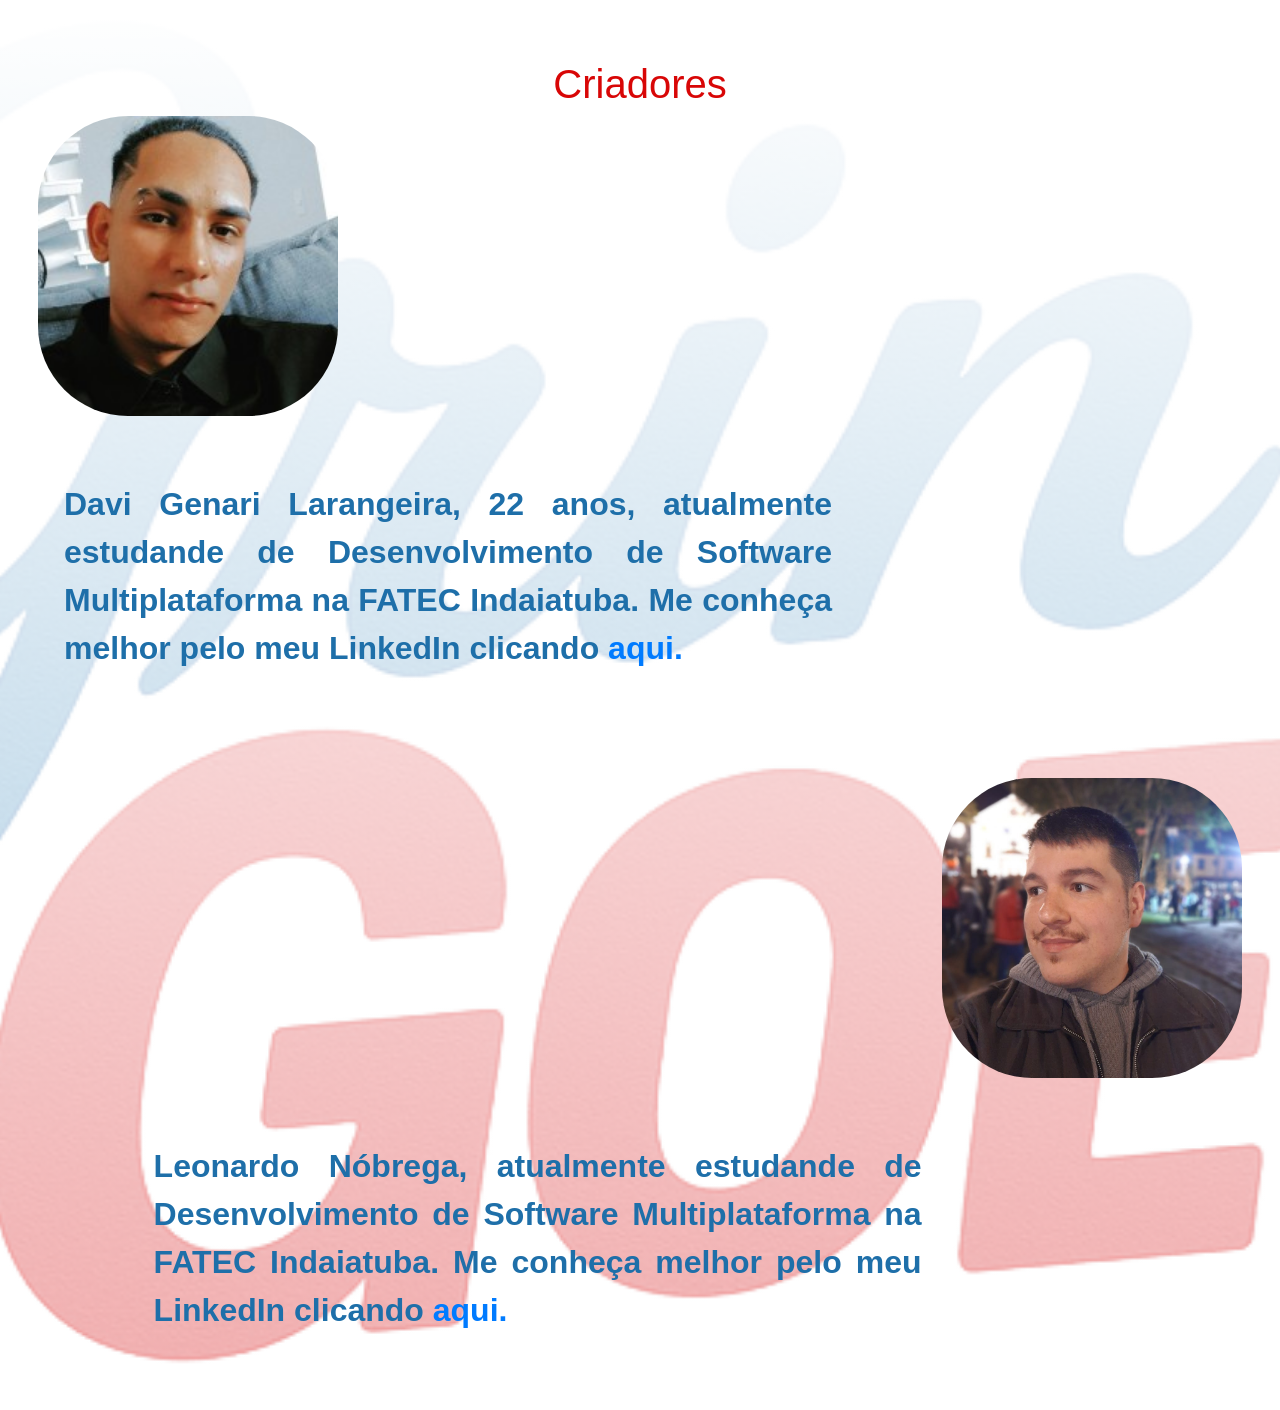
<file: criadores.html>
<!DOCTYPE html>
<html lang="pt-br">

<head>
    <meta charset="UTF-8">
    <meta name="viewport" content="width=device-width, initial-scale=1.0">
    <title>GrinGoes</title>
    <link rel="shortcut icon" href="img/logoradio.png">
    <link rel="stylesheet" href="https://stackpath.bootstrapcdn.com/bootstrap/4.1.3/css/bootstrap.min.css">
    <link rel="stylesheet" href="css/estilos.css">
</head>

<body>

    <!--Criadores-->
    <section id="criadores">
        <div class="criadores">
            <h1>Criadores</h1>
            
            <img src="img/davi.png" alt="DaviGenari"  class="fotodavi">
            <p class="sobredavi">Davi Genari Larangeira, 22 anos, atualmente estudande de Desenvolvimento de Software
                Multiplataforma na FATEC Indaiatuba. Me conheça melhor pelo meu LinkedIn clicando <a href="https://www.linkedin.com/in/davigenari/">aqui.</a> </p>
        
         
            
            <img src="img/leo.png" alt="leonobrega" class="fotoleo">
            <p class="sobreleo">Leonardo Nóbrega, atualmente estudande de Desenvolvimento de Software
                Multiplataforma na FATEC Indaiatuba. Me conheça melhor pelo meu LinkedIn clicando <a href="https://www.linkedin.com/in/leonardo-nóbrega-95833357">aqui.</a> </p>
        </div>
    </section>

</body>

</html>
</file>
<file: css/estilos.css>
html {
    scroll-behavior: smooth;
}


section {
    padding: 60px 0;
    min-height: 100vh; /* permite crescer quando necessário */
    display: flex;
    align-items: center;
    justify-content: center;
    text-align: center;
}

@media (max-width: 576px) {
    #sobre,
    #comofunciona,
    #sejaumparceiro,
    #apoioaogringo,
    #apoioaoparceiro {
        margin-top: 80px; /* navbar fixa */
    }
}

#home {
  background-image: linear-gradient(
        rgba(255, 255, 255, 1),   /* nível de escuridão */
        rgba(255, 255, 255, 0.6)
    ),
    url(../img/logofbranco.png);

    background-size: cover;
    background-position: center;
    background-repeat: no-repeat;

    width: 100%;
    min-height: 100vh;

    display: flex;
    align-items: center;
    color: rgb(216, 6, 6);

    
}


#home h1 {
    font-size: 4rem;
}

#home p {
    font-size: 1.5rem;
}

@media (max-width: 576px) {
    #home p {
        font-size: 36px !important;
        line-height: 40px;
    }
}

.scroll-btn {
    margin-top: 30px;
}

footer {
    background-color: #333;
    color: #fff;
    padding: 20px 0;
    text-align: center;
}

@media (max-width: 576px) {
    .navbar {
        height: auto !important;
        padding: 10px 15px;
    }
}

nav.scrolled {
    background-color: #333 !important;
}

.navbar .nav-link {
    color: white !important;
}

.navbar .nav-link:hover {
    color: red !important;
}

#sobre {
  background-image: linear-gradient(
        rgba(255, 255, 255, 1),   /* nível de escuridão */
        rgba(255, 255, 255, 0.6)
    ),
    url(../img/turistaperdida.png);

    background-size: cover;
    background-position: center;
    background-repeat: no-repeat;

    width: 100%;
    min-height: 100vh;

    display: flex;
    align-items: center;
    color: rgb(216, 6, 6);

    
}

#comofunciona {
    background-image: linear-gradient(
        rgba(255, 255, 255, 0.9),   /* nível de escuridão */
        rgba(255, 255, 255, 0.4)
    ),
    url(../img/mockland.png);

    background-size: cover;
    background-position: center;
    background-repeat: no-repeat;

    width: 100%;
    min-height: 100vh;

    display: flex;
    align-items: center;
    color: rgb(216, 6, 6);

    
}
/* CONTAINER PRINCIPAL */
.container-custom {
    display: flex;
    align-items: center;
    justify-content: center;
    gap: 40px;
    width: 100%;
    padding: 20px 40px;
}

/* CARROSSEL */
.carrossel-lateral {
    max-width: 350px;
    flex-shrink: 0;
}

.carousel-inner {
    width: 100%;
    max-width: 550px;
}

@media (max-width: 576px) {
    .carousel-inner {
        max-width: 340px;
    }
}

/* TEXTO */
.texto-lateral {
    flex: 1;
}

.texto-lateral p {
    width: 100% !important;
    float: none !important;
}

.texto-grande {
    font-size: xx-large;
    
}

/* TÍTULO */
.titulo {
    font-size: 45px;
    margin-bottom: 26px;
}

/* RESPONSIVO (CELULAR / TABLET) */
@media (max-width: 992px) {
    .container-custom {
        flex-direction: column;
        text-align: center;
    }

    .carrossel-lateral {
        margin-bottom: 20px;
        max-width: 400px;
    }

    .texto-lateral {
        text-align: center;
    }
}

@media (max-width: 576px) {
    .texto-grande {
        font-size: 19px;
    }

    .titulo {
        font-size: 36px;
    }
}


#apoioaogringo {
  background-image: linear-gradient(
        rgba(255, 255, 255, 1),   /* nível de escuridão */
        rgba(255, 255, 255, 0.1)
    ),
    url(../img/turistas.png);

    background-size: cover;
    background-position: center;
    background-repeat: no-repeat;

    width: 100%;
    min-height: 100vh;

    display: flex;
    align-items: center;
    color: #1e6fa9;

   
}


#sejaumparceiro {
  background-image: linear-gradient(
        rgba(255, 255, 255, 1),   /* nível de escuridão */
        rgba(255, 255, 255, 0.4)
    ),
    url(../img/parceiros.png);

    background-size: cover;
    background-position: center;
    background-repeat: no-repeat;

    width: 100%;
    min-height: 100vh;

    display: flex;
    align-items: center;
    color: #1e6fa9;
    text-decoration: solid black;

    
}


.carousel-item {
    height: 400px;
}

.carousel-item img {
    width: 100%;
    height: 100%;
    object-fit: cover;
}

#apoioaoparceiro {
  background-image: linear-gradient(
        rgba(255, 255, 255, 0.8),   /* nível de escuridão */
        rgba(255, 255, 255, 0.6)
    ),
    url(../img/suppoort.png);

    background-size: cover;
    background-position: center;
    background-repeat: no-repeat;

    width: 100%;
    min-height: 100vh;

    display: flex;
    align-items: center;
    color: #1e6fa9;
    text-decoration: solid black;

    
}

#criadores{
  background-image: linear-gradient(
        rgba(255, 255, 255, 1),   /* nível de escuridão */
        rgba(255, 255, 255, 0.6)
    ),
    url(../img/logofbranco.png);

    background-size: cover;
    background-position: center;
    background-repeat: no-repeat;

    
    min-height: 100vh;
    
    
    
    color: rgb(216, 6, 6);
    

    
}

#criadores img{


    width: 300px;


}

.sobredavi{

    color: #1e6fa9;
    font-size: xx-large;
    font-weight: 600;
    float:left ;
    text-align:justify;
    
    width: 60%;
    margin-right: 12%;
    margin-top: 5%;
    margin-left: 5%;

}

.sobreleo{

    color: #1e6fa9;
    font-size: xx-large;
    font-weight: 600;
    float:left ;
    text-align:justify;
    
    width: 60%;
    margin-right: 5%;
    margin-top: 5%;
    margin-left: 12%;
    
}

.fotodavi{

    float: left;
    border-radius: 30%;
    margin-left: 3%;
}

.fotoleo{
    float: right;
    border-radius: 30%;
    margin-top: 7%;
    margin-right: 3%;
}

label.error {
    color: red;
    font-size: 0.9em;
    font-weight: bold;
    margin-top: 5px;
    display: block;
}

input.error, select.error, textarea.error {
    border: 1px solid red;
}
</file>
